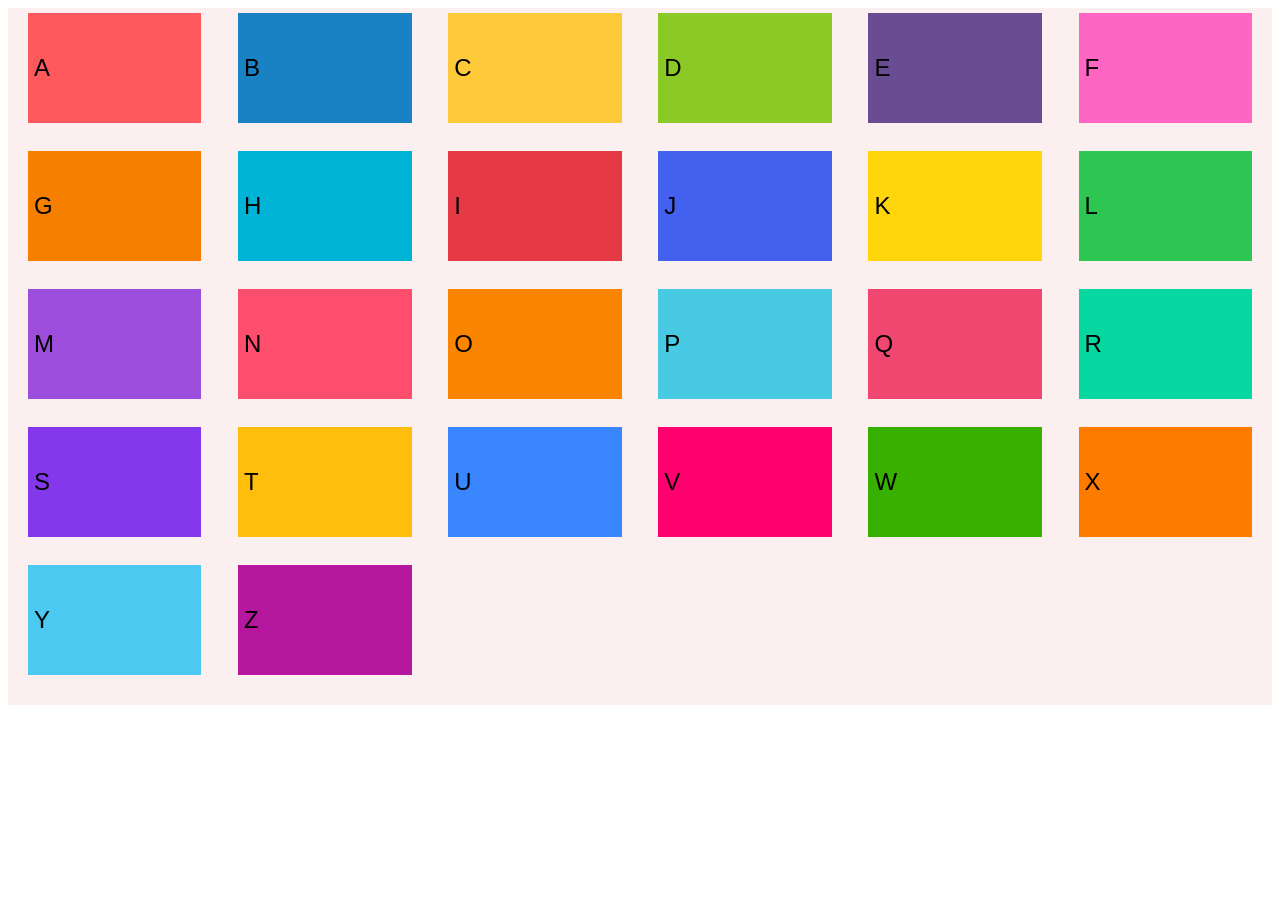
<file: alphabets.html>
<!DOCTYPE html>
<html lang="en">

<head>
   <meta charset="UTF-8">
   <meta name="viewport" content="width=device-width, initial-scale=1.0">
   <title>Document</title>
   <link rel="stylesheet" href="style.css">
   <script type="module" src="./js/script.js"></script>

</head>

<body>
   <div class="main">

   </div>
</body>

</html>
</file>
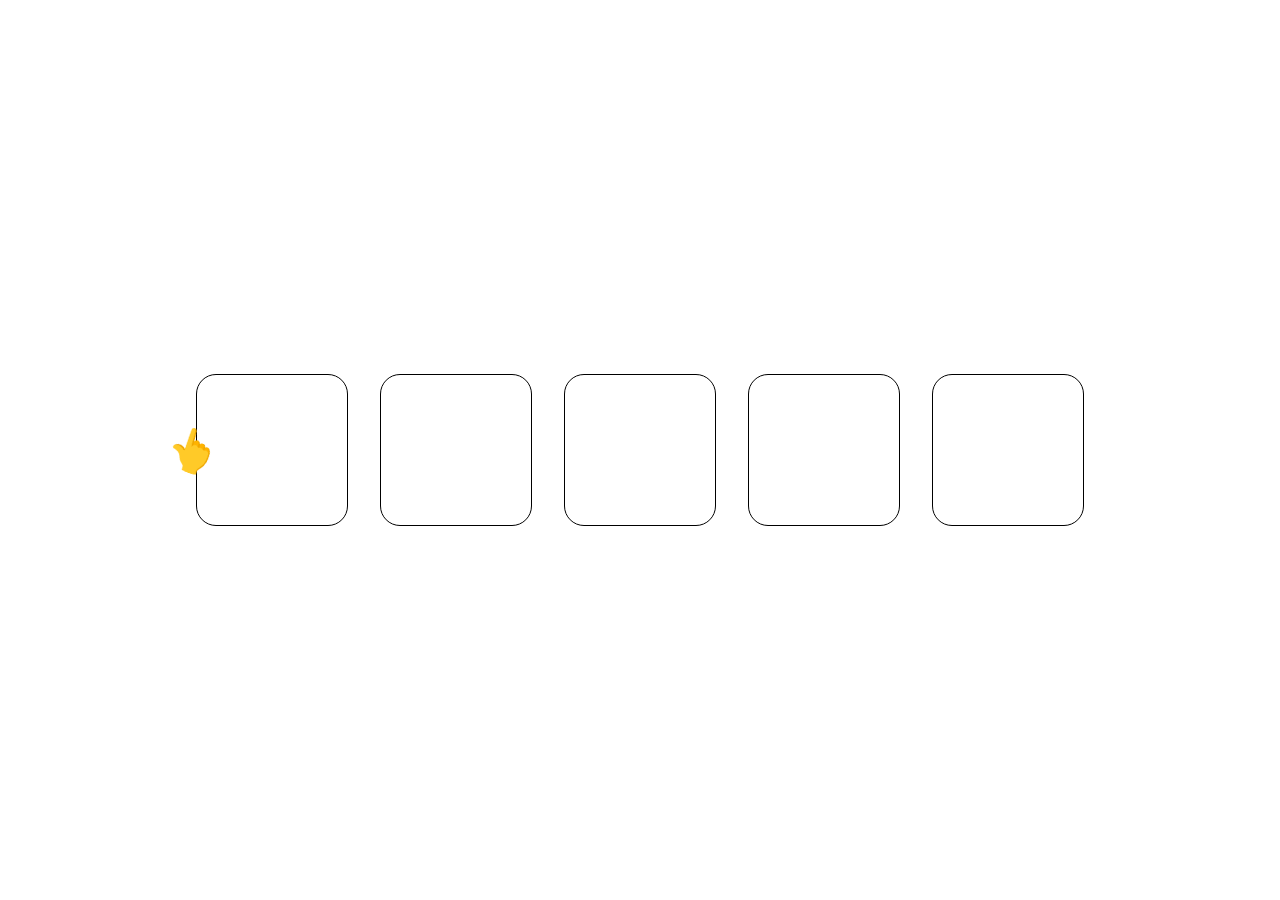
<file: reading.html>
<!DOCTYPE html>
<html lang="en">
<head>
    <meta charset="UTF-8">
    <meta name="viewport" content="width=device-width, initial-scale=1.0">
    <title>Reading</title>
    <link rel="stylesheet" href="style.css">
    <script type="module" src="./js/read.js"></script>
</head>
<body>
    <div id="Sentence-box" class="sentence-box">
    </div>
    <dialog class="congrats-box">
        <h1>Congrats! You completed <span id="completed-letter"></span></h1>
        <div class="balloon-container">
            <div class="balloon" style="left: 10%; animation-delay: 0s;">🎈</div>
            <div class="balloon" style="left: 30%; animation-delay: 0.3s;">🎈</div>
            <div class="balloon" style="left: 50%; animation-delay: 0.6s;">🎈</div>
            <div class="balloon" style="left: 70%; animation-delay: 0.9s;">🎈</div>
            <div class="balloon" style="left: 90%; animation-delay: 1.2s;">🎈</div>
        </div>
        <button id="closeCongrats">Yay!</button>
    </dialog>
</body>

</html>
</file>
<file: style.css>
body {
    margin: 0;
    min-height: 100vh;

}

.main_frame {
    background-color: rgb(174, 245, 245);
    height: 110px;
    justify-items: center;
    align-content: center;

}

.main {
    display: grid;
    margin: 8px;
    grid-template-columns: repeat(6, minmax(0px, 1fr));
    column-gap: 3%;
    row-gap: 28px;
    padding: 5px 20px 30px;
    background-color: #FBEFEF;
}

.letter-btn {
    display: flex;
    justify-content: center;
    align-items: center;
}

button {
    background-color: transparent;
    border: none;
    cursor: pointer;
    color: black;
    font-size: x-large;
}

.letter-Box-Main {
    display: flex;
    justify-content: center;
    align-items: center;
    flex-direction: row;
    /* top/bottom 20px, centered horizontally */
}

.letter-display {
    font-size: 300px;
}
.Word-display {
    font-size: 40px;
}
.letter-box {
    width: 400px;
    height: 400px;
    background-color: yellow;
    margin: 20px 40px ;
    justify-content: center;
    align-items: center;
    display: flex;
    
}
.nav-buttons{
    color: aliceblue;
    border-radius: 8px;
    width: 90%;
    justify-content: space-between;
    display: flex;
    margin: 20px auto;
}
.nav-but{
background-color: blueviolet;
    color: aliceblue;
}
.arrow{
    width: 200px;
    height: 200px;
}
.word-box{   
    width: 400px;
    height: 400px;
    background-color: yellow;
    margin: 70px auto auto auto;
    justify-content: center;
    align-items: center;
    display: flex;
    font-size: medium;
    flex-direction: column;
}

.wordimage{
    width: 200px;
    height: 200px;
margin: 5px;
}
.categories-main{
    display: flex;
    justify-content: center;
    align-items: center;
    flex-direction: column;
}
.categories{
    display: flex;
    justify-content: center;
    align-items: center;
    flex-direction: row;
    margin: 20px auto;
}
.tabs{
    display: flex;
    justify-content: center;
    align-items: center;
    flex-direction: column;
    margin: 20px ;
}
.sentence-box{
    width: auto;
    height: 100vh;
    display: none;
    justify-content: center;
    align-items: center;
    flex-direction: row;
    
   
}
.sentence-word{
    display: flex;
    justify-content: center;
    align-items: center;
    margin: 0 16px;
    width: 150px;
    height: 150px;
    position:relative;
    cursor: pointer;
    border-radius: 20px;
     
}
.word-reveal{
    opacity: 0;
    width: 100%;
    height: 100%;
    border: none;
    background: transparent;
    font-size: 32px;
    color: #3575ff;
}
.congrats-box {
    position: relative;
    overflow: hidden;
    border: none;
    border-radius: 20px;
    padding: 40px;
    text-align: center;
}
.congrats-box::backdrop {
    background: rgba(0, 0, 0, 0.5);
}
.balloon-container {
    position: absolute;
    inset: 0;
    pointer-events: none;
}

.balloon {
    position: absolute;
    bottom: -60px;
    font-size: 50px;
    animation: floatUp 4s ease-in forwards;
}
@keyframes floatUp {
    0% {
        bottom: -60px;
        opacity: 1;
    }
    100% {
        bottom: 110%;
        opacity: 0;
    }
}
.tap-hint{
   position: absolute;
    left: -20%;
    transform: rotatez(20deg);
    font-size: 40px;
    animation: point 1.2s ease-in-out infinite;
    pointer-events: none;
    z-index: 10;
}
@keyframes point{

0%,100%{
transform:translatex(0),rotatex(20deg);
}

50%{
transform:translatex(-10px);
}
}
.pop{
    animation: pop 0.4s ease;
}

@keyframes pop{
    0%{
        transform: scale(0);
    }
    80%{
        transform: scale(1.15);
    }
    100%{
        transform: scale(1);
    }
}
</file>
